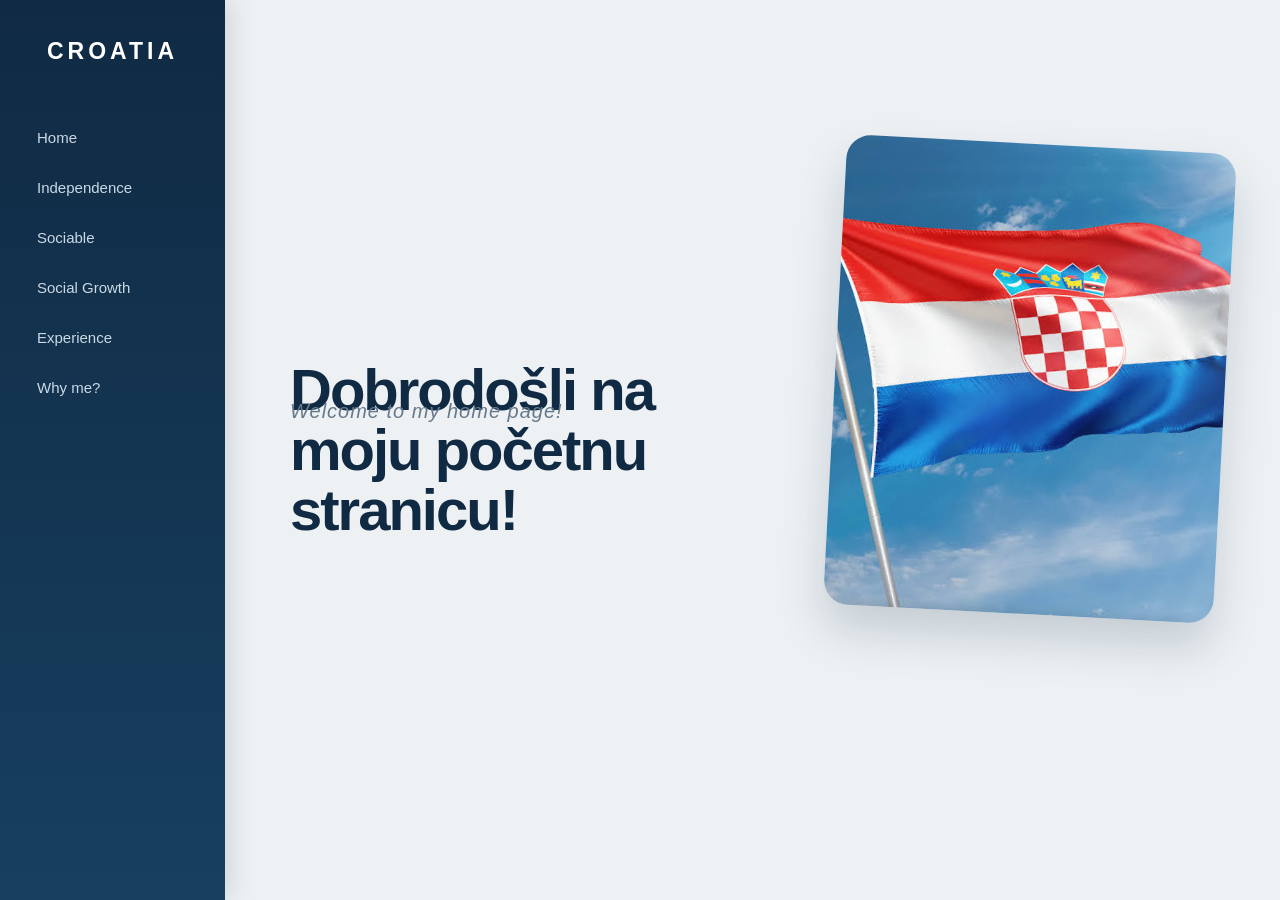
<file: index.html>
<!DOCTYPE html>
<html lang="en">
<head>
    <meta charset="UTF-8">
    <meta name="viewport" content="width=device-width, initial-scale=1.0">
    <title>Document</title>
    <link rel="stylesheet" href="Assets/Opmaak.Css"></link>
    <script src="Assets/Navigate.js" defer></script>
</head>
<body>
    <div class="Home">
   <h1>Dobrodošli na moju početnu stranicu!</h1>
    <p><em>Welcome to my home page!</em></p>


</div>

    </div>

    <div class="Navigation">
        <button data-name="Home">Home</button>
        <button data-name="Independence">Independence</button>
        <button data-name="Sociable">Sociable</button>
        <button data-name="MoreSociable">Social Growth</button>
        <button data-name="Experience">Experience</button>
        <button data-name="Me">Why me?</button>
    </div>
<!-- </div> -->
     <div class="Independence hidden section">
        <h4>Independence</h4>
        <ul>
            <li>
                Handling unexpected situations
            </li>
            <li>Responsibility</li>
            <li>Confidence</li>
            <li>Preparation for college</li>
        </ul>
    </div>

    <div class="Sociable hidden section">

        <h4></h4>
        <ol type="I">
            
            <li>Language barrier</li>
            <ul>
                <li>Different country => different language</li>
                <li>Working in a country where you don't speak the language</li>
                <li>Not always finding the right words</li>
            </ul>
            <li>Improving English</li>
            <ul>
                <li>Using it every day</li>
                <li>More fluent conversations</li>
                <li>Communicating clearly </li>
            </ul>
        </ol>
    </div>

    <div class="MoreSociable hidden section">
        <ul>
            <li>Surrounded by people
            <ul>
                <li>During working hours & evening</li>
            </ul>
            </li>
            <li>Not being able to fall back => familiar environment</li>
            <li>Open up</li>
            <li>Step out of my comfort zone</li>
            <li>Get to know people (better)</li>
        </ul>
    </div>

    <div class="Experience hidden section">
        <ul>
            <li>Daily life</li>
            <li>Polako => relaxed pace</li>
            <li>Hospitality & personal contact</li>
            <li>Social & relaxed atmosphere</li>
            <li>Different ways of thinking & working</li>
        </ul>



    </div>

    <div class="Me hidden section">
        <h4>Why me?</h4>
        <ul>
            <li>Hardworking</li>
            <li>Curious & eager to learn</li>
            <li>Problem solving</li>
            <li>Taking on challenges</li>
            <li>Open to feedback</li>
            <li>Continuous improvement</li>
        </ul>
     
    </div>

</body>
</html>
</file>
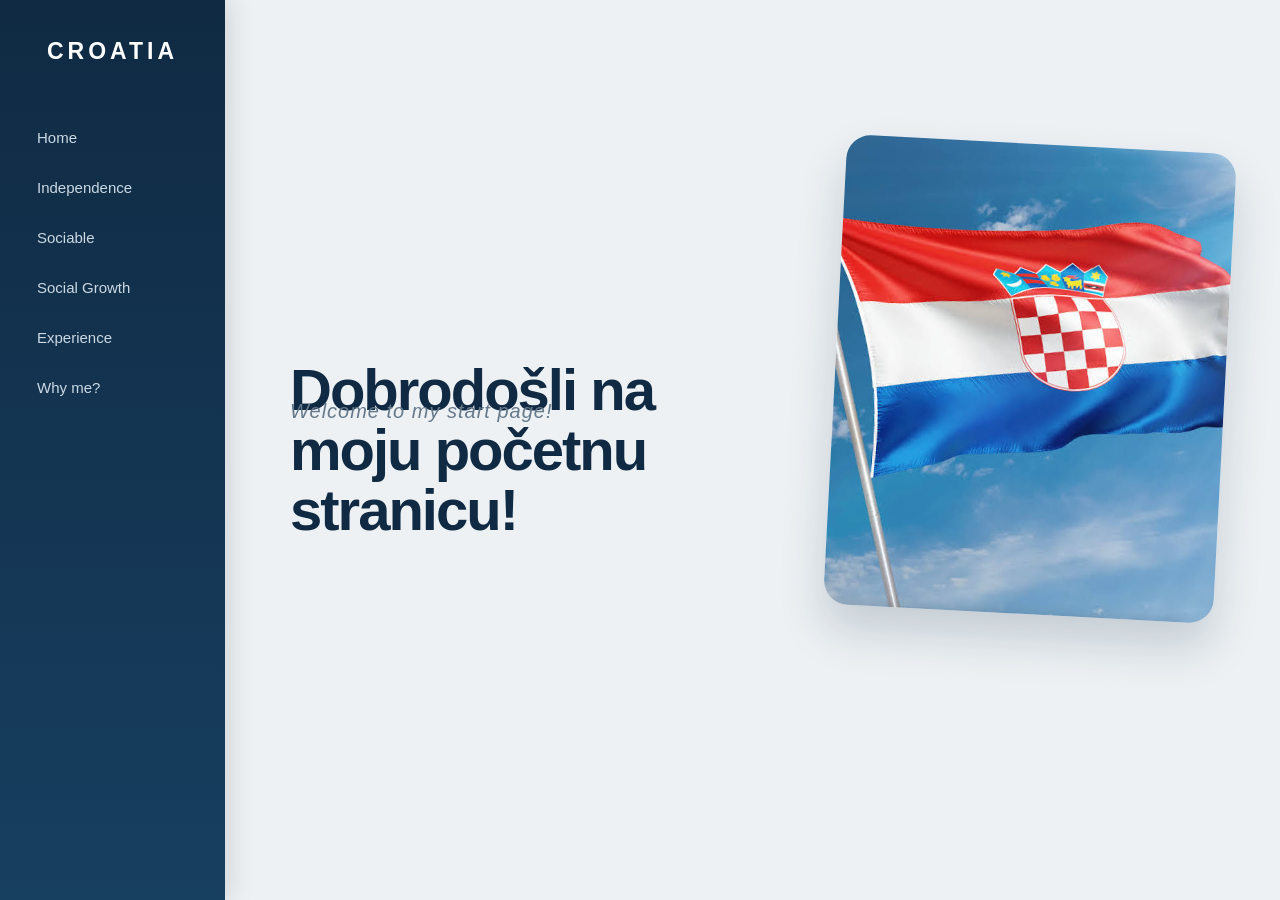
<file: Index.html>
<!DOCTYPE html>
<html lang="en">
<head>
    <meta charset="UTF-8">
    <meta name="viewport" content="width=device-width, initial-scale=1.0">
    <title>Document</title>
    <link rel="stylesheet" href="Assets/Opmaak.Css"></link>
    <script src="Assets/Navigate.js" defer></script>
</head>
<body>
    <div class="Home">
   <h1>Dobrodošli na moju početnu stranicu!</h1>
    <p><em>Welcome to my start page!</em></p>


</div>

    </div>

    <div class="Navigation">
        <button data-name="Home">Home</button>
        <button data-name="Independence">Independence</button>
        <button data-name="Sociable">Sociable</button>
        <button data-name="MoreSociable">Social Growth</button>
        <button data-name="Experience">Experience</button>
        <button data-name="Me">Why me?</button>
    </div>
<!-- </div> -->
     <div class="Independence hidden section">
        <h4>Independence</h4>
        <ul>
            <li>
                Handling unexptected situations
            </li>
            <li>Responsibility</li>
            <li>Confidence</li>
            <li>Preparation for college</li>
        </ul>
    </div>

    <div class="Sociable hidden section">

        <h4></h4>
        <ol type="I">
            
            <li>Language barrier</li>
            <ul>
                <li>Different country => different language</li>
                <li>Working in a country where you don't speak the language</li>
                <li>Not alwasy finding the right words</li>
            </ul>
            <li>Improving English</li>
            <ul>
                <li>Using it every day</li>
                <li>More fluent conversations</li>
                <li>Communicating clearly </li>
            </ul>
        </ol>
    </div>

    <div class="MoreSociable hidden section">
        <ul>
            <li>Surrounded by people
            <ul>
                <li>During working hours & evening</li>
            </ul>
            </li>
            <li>Not being able to fall back => familiar environment</li>
            <li>Open up</li>
            <li>Step out of my comfort zone</li>
            <li>Get to know people (better)</li>
        </ul>
    </div>

    <div class="Experience hidden section">
        <ul>
            <li>Daily life</li>
            <li>Polako => relaxed pace</li>
            <li>Hospitality & personal contact</li>
            <li>Social & relaxed atmosphere</li>
            <li>Different ways of thinking & working</li>
        </ul>



    </div>

    <div class="Me hidden section">
        <h4>Why me?</h4>
        <ul>
            <li>Hardworking</li>
            <li>Curious & eager to learn</li>
            <li>Problem solving</li>
            <li>Taking on challenges</li>
            <li>Open to feedback</li>
            <li>Continous improvement</li>
        </ul>
     
    </div>

</body>
</html>
</file>
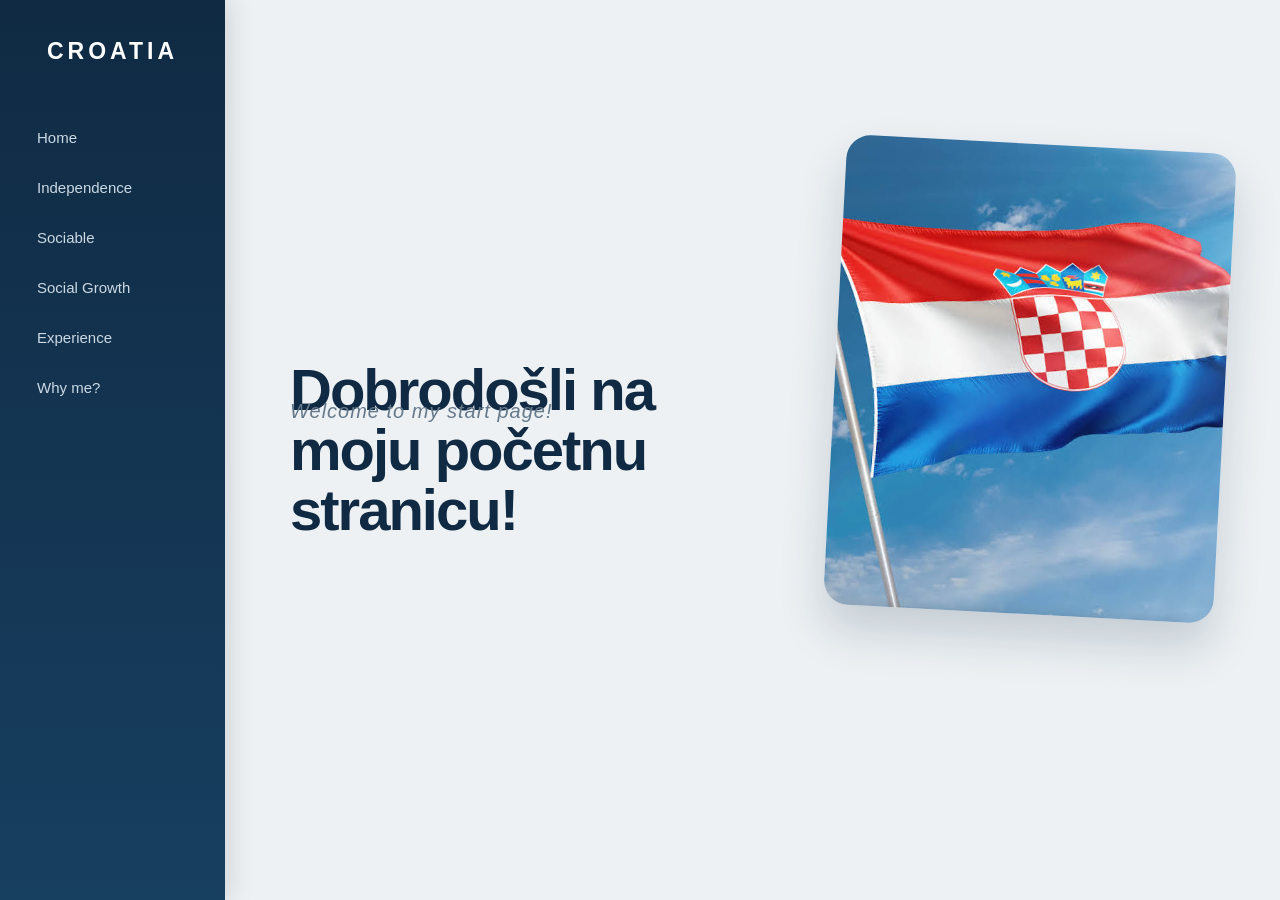
<file: Home.html>
<!DOCTYPE html>
<html lang="en">
<head>
    <meta charset="UTF-8">
    <meta name="viewport" content="width=device-width, initial-scale=1.0">
    <title>Document</title>
    <link rel="stylesheet" href="Assets/Opmaak.Css"></link>
    <script src="Assets/Navigate.js" defer></script>
</head>
<body>
    <div class="Home">
   <h1>Dobrodošli na moju početnu stranicu!</h1>
    <p><em>Welcome to my start page!</em></p>


</div>

    </div>

    <div class="Navigation">
        <button data-name="Home">Home</button>
        <button data-name="Independence">Independence</button>
        <button data-name="Sociable">Sociable</button>
        <button data-name="MoreSociable">Social Growth</button>
        <button data-name="Experience">Experience</button>
        <button data-name="Me">Why me?</button>
    </div>
<!-- </div> -->
     <div class="Independence hidden section">
        <h4>Independence</h4>
        <ul>
            <li>
                Handling unexptected situations
            </li>
            <li>Responsibility</li>
            <li>Confidence</li>
            <li>Preparation for college</li>
        </ul>
    </div>

    <div class="Sociable hidden section">

        <h4></h4>
        <ol type="I">
            
            <li>Language barrier</li>
            <ul>
                <li>Different country => different language</li>
                <li>Working in a country where you don't speak the language</li>
                <li>Not alwasy finding the right words</li>
            </ul>
            <li>Improving English</li>
            <ul>
                <li>Using it every day</li>
                <li>More fluent conversations</li>
                <li>Communicating clearly </li>
            </ul>
        </ol>
    </div>

    <div class="MoreSociable hidden section">
        <ul>
            <li>Surrounded by people
            <ul>
                <li>During working hours & evening</li>
            </ul>
            </li>
            <li>Not being able to fall back => familiar environment</li>
            <li>Open up</li>
            <li>Step out of my comfort zone</li>
            <li>Get to know people (better)</li>
        </ul>
    </div>

    <div class="Experience hidden section">
        <ul>
            <li>Daily life</li>
            <li>Polako => relaxed pace</li>
            <li>Hospitality & personal contact</li>
            <li>Social & relaxed atmosphere</li>
            <li>Different ways of thinking & working</li>
        </ul>



    </div>

    <div class="Me hidden section">
        <h4>Why me?</h4>
        <ul>
            <li>Hardworking</li>
            <li>Curious & eager to learn</li>
            <li>Problem solving</li>
            <li>Taking on challenges</li>
            <li>Open to feedback</li>
            <li>Continous improvement</li>
        </ul>
     
    </div>

</body>
</html>
</file>
<file: Assets/Opmaak.Css>
/* =====================================================
   BASIS
===================================================== */

* {
    box-sizing: border-box;
    margin: 0;
    padding: 0;
}

html,
body {
    width: 100%;
    height: 100%;
    overflow: hidden;
}

body {
    font-family: "Segoe UI", Arial, sans-serif;
    background: #edf1f4;
    color: #172b3a;
    padding-left: 225px;
}


/* =====================================================
   NAVIGATIE
===================================================== */

.Navigation {
    position: fixed;
    left: 0;
    top: 0;

    width: 225px;
    height: 100vh;

    background: linear-gradient(
        180deg,
        #102a43 0%,
        #173f60 100%
    );

    padding: 38px 20px;

    display: flex;
    flex-direction: column;

    box-shadow: 5px 0 25px rgba(0, 0, 0, 0.12);

    z-index: 100;
}

.Navigation::before {
    content: "CROATIA";

    color: white;

    font-size: 23px;
    font-weight: 700;

    letter-spacing: 4px;

    text-align: center;

    margin-bottom: 50px;
}

.Navigation button {
    border: none;
    outline: none;

    background: transparent;

    color: #cbd9e4;

    font-family: inherit;

    font-size: 15px;
    font-weight: 500;

    text-align: left;

    padding: 14px 17px;

    margin-bottom: 5px;

    border-radius: 10px;

    cursor: pointer;

    transition: 0.25s ease;
}

.Navigation button:hover {
    background: rgba(255, 255, 255, 0.1);

    color: white;

    padding-left: 23px;
}


/* =====================================================
   ALGEMENE PAGINA
===================================================== */

.Home,
.section {
    width: 100%;
    height: 100vh;
       max-width: 1150px;

    margin: 0 auto;

    position: relative;

    overflow: hidden;

    animation: appear 0.35s ease;
}



.hidden {
    display: none;
}

@keyframes appear {
    from {
        opacity: 0;
        transform: translateY(10px);
    }

    to {
        opacity: 1;
        transform: translateY(0);
    }
}


/* =====================================================
   HOME
   Grote titel + collage
===================================================== */

.Home {


    
    padding: 55px 65px;

    display: grid;

    grid-template-columns: 1fr 1fr;

    align-items: center;

    gap: 40px;
}

.Home h1 {
    font-size: 58px;

    line-height: 1.03;

    letter-spacing: -2px;

    font-weight: 700;

    color: #102a43;

    max-width: 600px;
}

.Home p {
    position: absolute;
    left: 65px;
    top: 25rem;
  

    margin: 0;

    font-size: 20px;
    color: #65798a;
    letter-spacing: 1px;
}


/* Home collage */

.Home::after {
    content: "";

    position: absolute;

    right: 55px;
    top: 16%;

    width: 390px;
    height: 470px;

    background-image: url("/Images/Vlag.jpg");

    background-size: cover;
    background-position: center;

    border-radius: 24px;

    transform: rotate(3deg);

    box-shadow:
        0 25px 45px rgba(16, 42, 67, 0.18);
}


/* =====================================================
   TITELS
===================================================== */

.section h4 {
    position: absolute;

    font-size: 47px;

    font-weight: 700;

    letter-spacing: -1.5px;

    color: #102a43;

    z-index: 5;
}


/* GEEN LIJN ONDER TITELS */
.section h4::after {
    display: none;
}


/* =====================================================
   BASIS TEKST
===================================================== */

.section li {
    list-style-position: outside;

    color: #536878;

    line-height: 1.5;

    font-size: 15px;

    margin-bottom: 8px;
}

.section > ul,
.section > ol {
    background: none;

    box-shadow: none;

    padding: 0;

    margin: 0;
}

.section > ul > li,
.section > ol > li {
    color: #173f60;

    font-weight: 600;
}


/* =====================================================
   INDEPENDENCE
   ----------------------------------
   Titel linksboven
   Tekst rechts
   Grote foto links
===================================================== */

/* =====================================================
   INDEPENDENCE - FIX
===================================================== */

.Independence {
    padding: 65px;
}

.Independence h4 {
    top: 65px;
    left: 65px;
}

/* Afbeelding */
.Independence::before {
    content: "";

    position: absolute;

    left: 65px;
    top: 150px;

    width: 390px;
    height: 440px;

    background-image: url("/Images/Independence.png");
    background-size: cover;
    background-position: center center;
    background-repeat: no-repeat;

    border-radius: 22px;

    box-shadow: 0 20px 40px rgba(16, 42, 67, 0.17);

    transform: rotate(-2deg);
}

/* Tekst */
.Independence ul {
    position: absolute;

    right: 70px;
    top: 175px;

    width: 390px;

    margin: 0;
    padding: 0;
}

.Independence li {
    margin-bottom: 24px;

    font-size: 17px;
    line-height: 1.55;
}

.Independence li::marker {
    color: darkblue;
}

.Independence ul::before {
    content: "LEARNING TO STAND ON MY OWN";

    display: block;

    font-size: 12px;
    letter-spacing: 2px;

    color: darkblue;

    margin-bottom: 25px;
}


/* =====================================================
   SOCIABLE
   ----------------------------------
   Titel rechts
   Tekst links
   Foto collage rechts
===================================================== */

.Sociable {
   
    padding: 65px;
}

.Sociable h4 {
    top: 65px;
    right: 65px;
}

.Sociable ol {
    position: absolute;

    left: 85px;
    top: 190px;

    width: 350px;
}

.Sociable ol > li {
    font-size: 18px;

    margin-bottom: 8px;

    color: #173f60;

    font-weight: 600;
}

.Sociable ol ul {
    margin: 10px 0 30px 20px;
}

.Sociable ol ul li {
    font-size: 14px;

    color: #647888;

    font-weight: 400;
}


/* collage */

.Sociable::before {
        content: "";

    position: absolute;
    right: 70px;
    top: 155px;
    width: 400px;
    height: 200px;


    background-image: url("/Images/ImproveE.jpg");

    background-size: cover;
    background-position: center;

    border-radius: 18px;

    border: 7px solid #edf1f4;

    box-shadow: 0 15px 30px rgba(0,0,0,0.16);

    transform: rotate(-4deg);


   
}

.Sociable::after {

    content: "";

    position: absolute;
    right: 245px;
    top: 365px;

    width: 220px;
    height: 170px;


    background-image: url("/Images/LanguageB.jpg");
   

    background-size: cover;
    background-position: center;
   

    border-radius: 20px;

    box-shadow: 0 15px 30px rgba(0,0,0,0.15);

}


/* =====================================================
   MORE SOCIABLE
   ----------------------------------
   Centrale tekst
   Foto's rond de tekst
===================================================== */

.MoreSociable {
    padding: 65px;
}

.MoreSociable h4 {
    top: 65px;
    left: 50%;

    transform: translateX(-50%);

    text-align: center;
}

.MoreSociable ul {
    position: absolute;
    top: 185px;
    left: 50%;
    transform: translateX(-50%);
    width: 410px;
    text-align: center;
    z-index: 5;
}

.MoreSociable > ul > li {
    list-style: none;
    font-size: 19px;
    color: #173f60;
    margin-bottom: 30px;
}

/* Subtekst onder "Surrounded by people" */
.MoreSociable > ul > li > ul {
    position: static;
    transform: none;
    width: auto;

    margin-top: 10px;
    margin-bottom: 25px;
    padding: 0;
}

.MoreSociable > ul > li > ul > li {
    list-style: none;
    font-size: 15px;
    color: #647888;
    margin: 0;
}

/* linkerfoto */

.MoreSociable::before {
    content: "";

    position: absolute;

    left: 70px;
    top: 175px;

    width: 230px;
    height: 310px;

    background-image: url("/Images/sociable");

    background-size: cover;
    background-position: center;

    border-radius: 20px;

    transform: rotate(-5deg);

    box-shadow: 0 18px 35px rgba(0,0,0,0.15);
}


/* rechterfoto */

.MoreSociable::after {
    content: "";

    position: absolute;

    right: 70px;
    top: 220px;

    width: 230px;
    height: 310px;

    background-image: url("/Images/comfortzone.jpg");

    background-size: cover;
    background-position: center;

    border-radius: 20px;

    transform: rotate(5deg);

    box-shadow: 0 18px 35px rgba(0,0,0,0.15);
}


/* =====================================================
   EXPERIENCE
===================================================== */

/* =====================================================
   EXPERIENCE
===================================================== */

.Experience {
    padding: 0;
}

/* Achtergrond */
.Experience::before {
    content: "";

    position: absolute;
    inset: 0;

    background-image:
        linear-gradient(
            90deg,
            rgba(9, 16, 214, 0.70),
            rgba(255, 255, 255, 0.25),
            rgba(156, 22, 53, 0.75)
        ),
        url("/Images/Doen-in-Hvar-stad.jpg");

    background-size: cover;
    background-position: center;

    z-index: 0;
}

/* Titel */
.Experience h4 {
    position: absolute;

    top: 55px;
    left: 65px;

    color: white;
    font-size: 50px;

    text-shadow: 0 3px 15px rgba(0,0,0,0.4);

    z-index: 3;
}

/* Tekst */
.Experience ul {
    position: absolute;

    left: 50%;
    top: 53%;

    transform: translate(-50%, -50%);

    width: 750px;

    display: grid;
    grid-template-columns: 1fr 1fr;

    gap: 18px;

    padding: 0;

    z-index: 2;
}

/* Tekstblokken */
.Experience li {
    list-style: none;

    color: #102a43;

    font-size: 17px;
    font-weight: 600;

    padding: 22px 25px;

    background: rgba(255, 255, 255, 0.88);

    border-radius: 14px;

    text-align: center;

    box-shadow: 0 8px 20px rgba(0,0,0,0.18);

    transition: 0.2s ease;
}

/* Hover */
.Experience li:hover {
    transform: translateY(-4px);

    background: white;
}

/* Daily life */
.Experience li:first-child {
    grid-column: 1 / 3;

    font-size: 30px;

    color: #102a43;

    padding: 18px;

    background: rgba(255,255,255,0.94);

    margin-bottom: 5px;
}

/* Kolommen => 2 kollomen  */
.Experience li:last-child {
    grid-column: 2 / 3;
}


.Me { 
    padding: 65px;

    background-image:
        linear-gradient(
            rgba(237, 241, 244, 0.65),
            rgba(237, 241, 244, 0.65)
        ),
        url("/Images/advent-sibenik-photo.jpg");

    background-size: cover;
    background-position: center;
    background-repeat: no-repeat;
}

.Me h4 {
    top: 70px;
    left: 50%;

    transform: translateX(-50%);

    text-align: center;
}

.Me ul {
    position: absolute;

    left: 50%;
    top: 185px;

    transform: translateX(-50%);

    width: 500px;

    display: grid;

    grid-template-columns: 1fr 1fr;

    gap: 18px 35px;
}

.Me li {
    list-style: none;

    font-size: 18px;
    font-weight: 600;

    padding: 18px 15px;

    text-align: center;

    background: rgba(255, 255, 255, 0.75);

    border: 2px solid rgba(16, 42, 67, 0.15);

    border-radius: 15px;

    box-shadow: 0 8px 20px rgba(0, 0, 0, 0.12);

    transition: 0.25s ease;
}

.Me li:nth-child(odd) {
    color: darkblue;
}

.Me li:nth-child(even) {
    color: #7d0808;
}


.Me h4{
    color: darkblue;
}

.Me::before {
    content: "";

    position: absolute;

    left: 50%;
    bottom: 75px;

    transform: translateX(-50%);

    font-size: 12px;

    letter-spacing: 4px;

    color: #9b7b4d;
}

/* =====================================================
   RESPONSIVE
===================================================== */

@media (max-width: 900px) {

    body {
        padding-left: 0;
        padding-top: 70px;
    }

    html,
    body {
        overflow: hidden;
    }

    .Navigation {
        width: 100%;
        height: 70px;

        padding: 8px;

        flex-direction: row;

        overflow: hidden;
    }

    .Navigation::before {
        display: none;
    }

    .Navigation button {
        white-space: nowrap;

        font-size: 13px;

        margin: 0 2px;

        padding: 10px;
    }

    .Home,
    .section {
        height: calc(100vh - 70px);
    }
    
}
.hidden{
    display: none;
}
</file>
